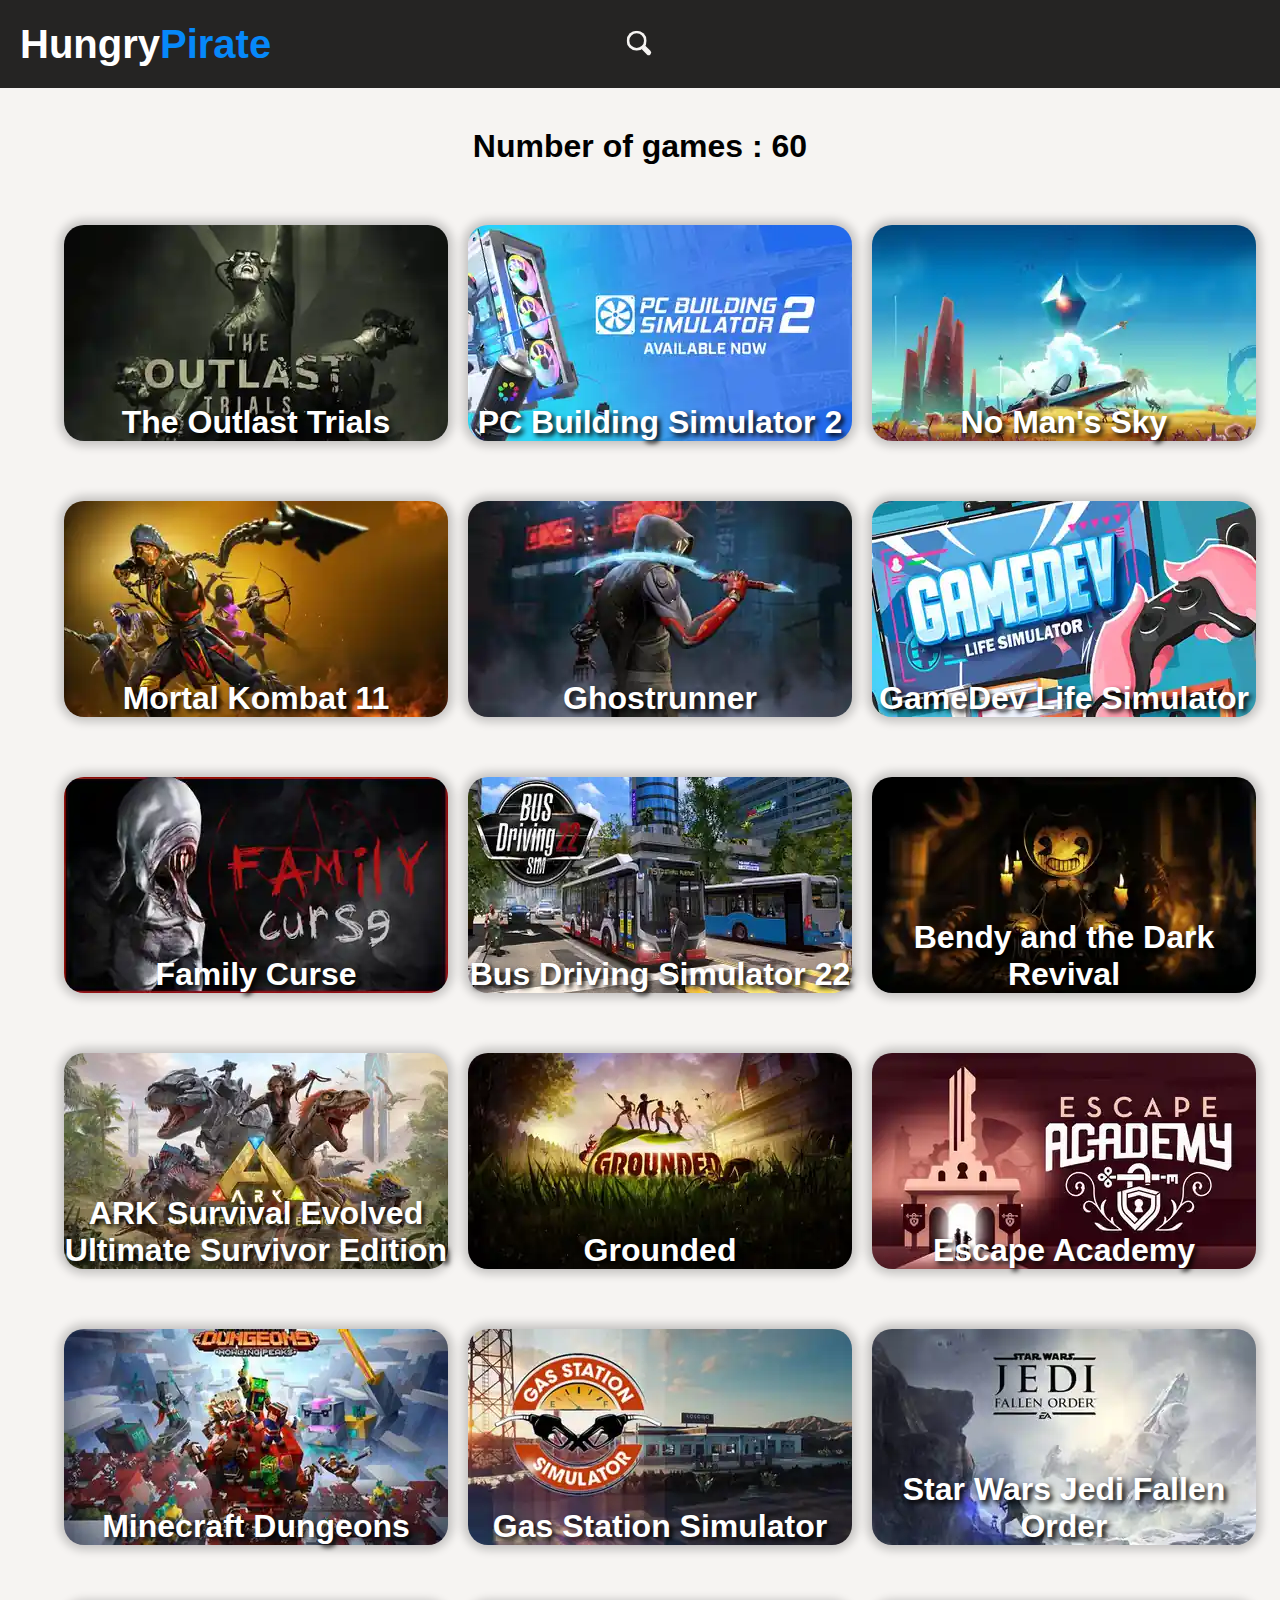
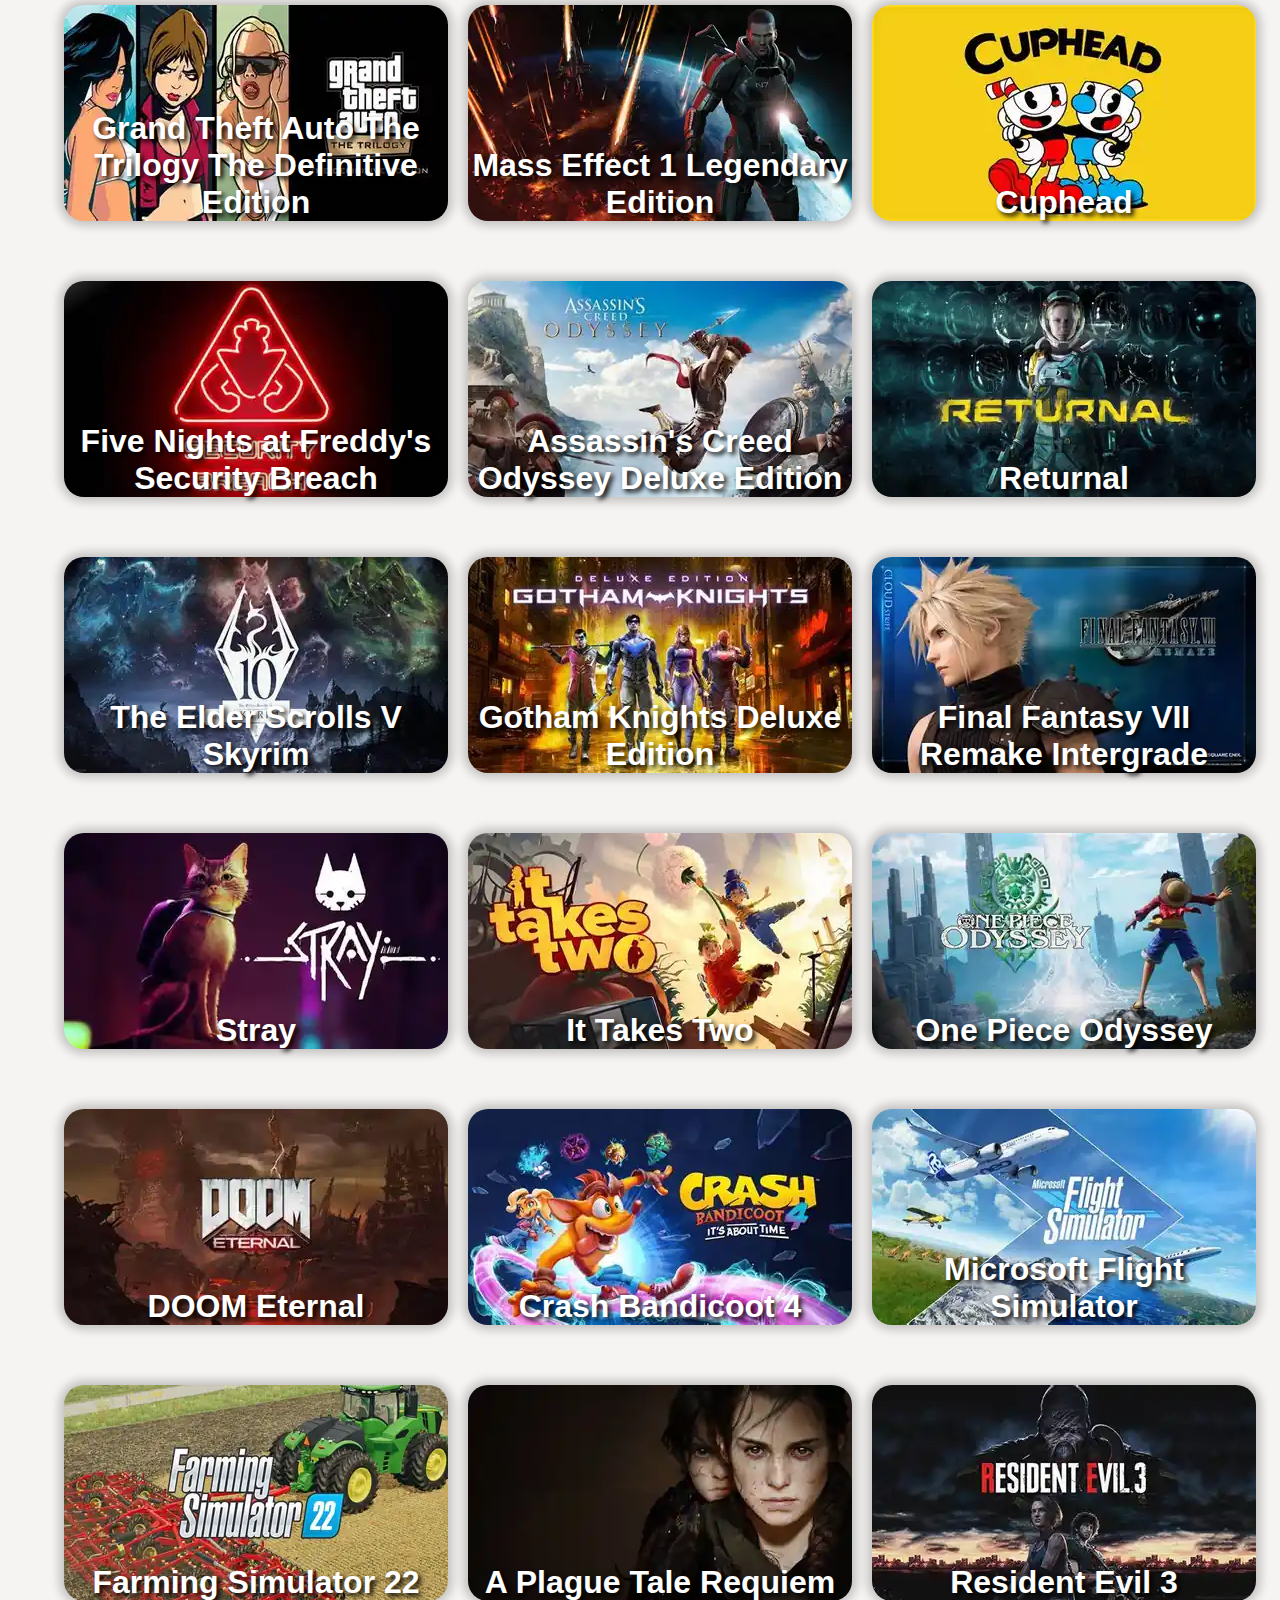
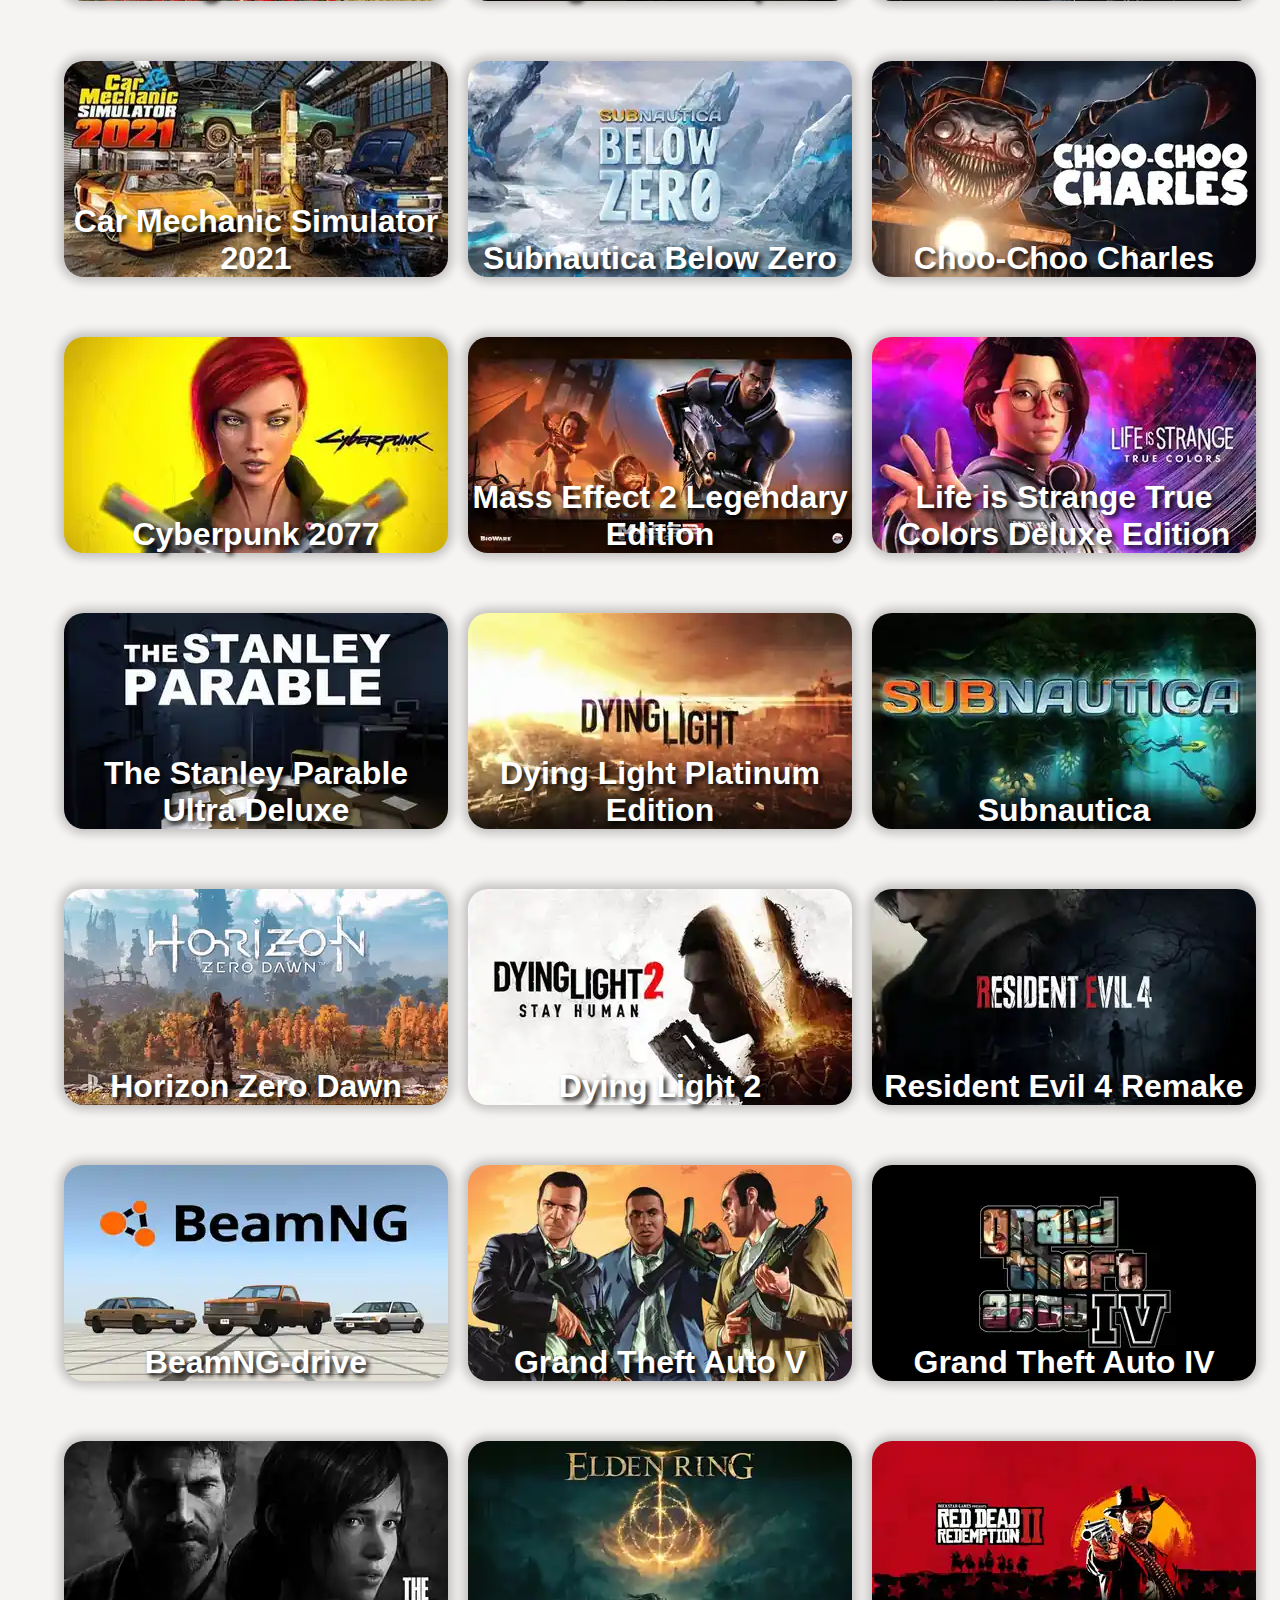
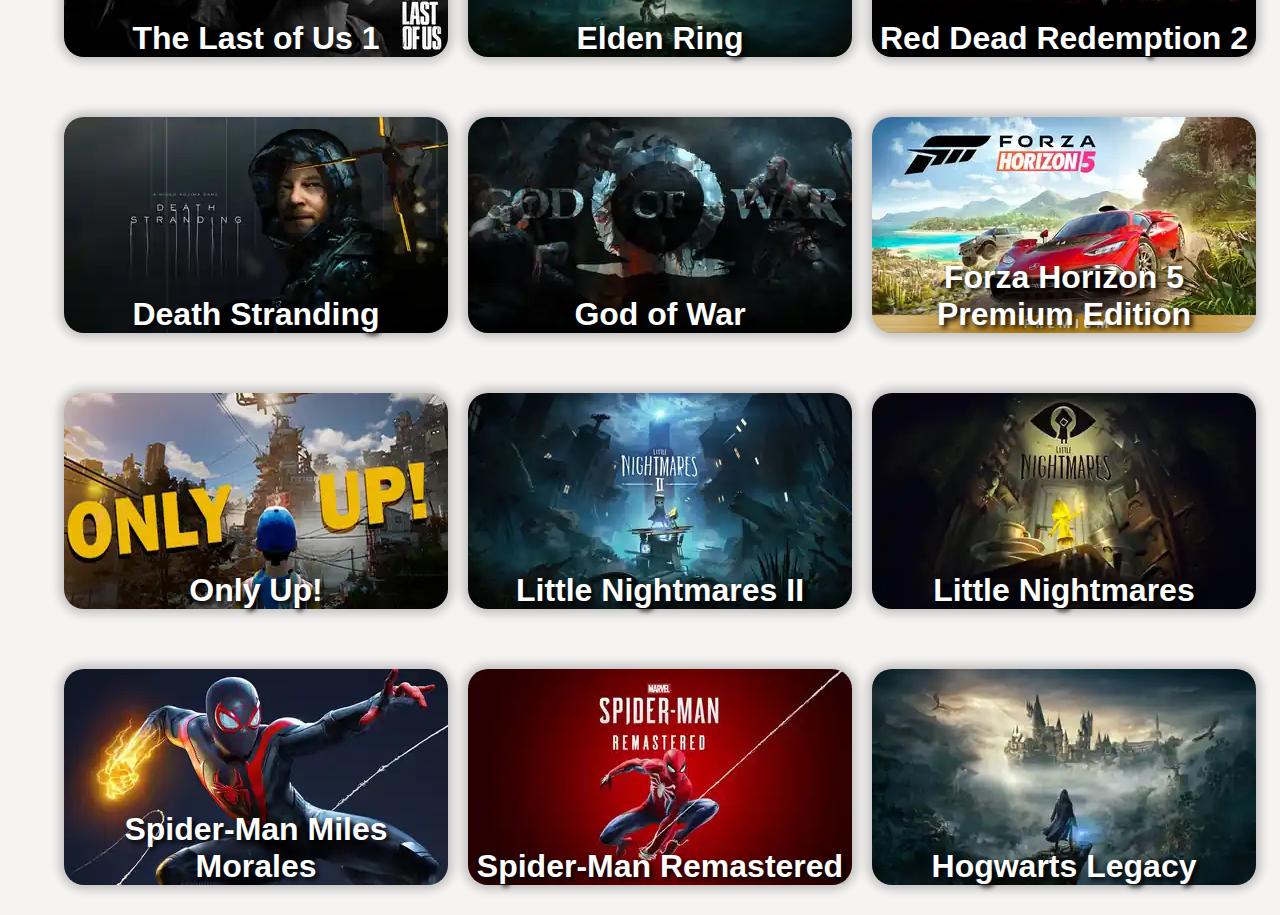
<file: game.html>
<!DOCTYPE html>
<html lang="en">
<head>
   <link rel="stylesheet" href="style.css">
   <link rel="stylesheet" href="searchbar.css">
   <meta http-equiv="Content-Type" content="text/html;charset=UTF-8">
	<title>Hungry Pirate</title>

  <!-- Google tag (gtag.js) -->
  <script async src="https://www.googletagmanager.com/gtag/js?id=G-Q481T6CS5Q"></script>
  <script>
    window.dataLayer = window.dataLayer || [];
    function gtag(){dataLayer.push(arguments);}
    gtag('js', new Date());

    gtag('config', 'G-Q481T6CS5Q');
  </script>
</head>
<body>

	<header>
      <div class="BoxTitle">
        <a href="index.html"><h1 class="Title">Hungry<span style="color: #0688fa;">Pirate</span></h1></a>
      </div>
      <form action="" class="search-bar">
        <input id="in" type="text" autocomplete="off" pattern=".*\S.*" required>
        <button class="search-btn">
          <span>Search</span>
        </button>
      </form>
    </header>

    <script src="https://ajax.googleapis.com/ajax/libs/jquery/3.6.0/jquery.min.js"></script>
  <script>
  $(document).ready(function(){
    $("form #in").on("keyup", function() {
      var value = $(this).val().toLowerCase();
      $("#myList a").filter(function() {
        $(this).toggle($(this).text().toLowerCase().indexOf(value) > -1)
      });
      var count = $("#myList a:visible").length;
      $("#count").text(count);
    });
    var count = $("#myList a").length;
      $("#count").text(count);
  });
  </script>

  <h1 class="number-game">Number of games : <span id="count"></span></h1>

  <main class="main">
    <ul id="myList">
      <!-- <a href="link" target="_blank"><div class="game" style="background-image: url();"><h1 class="text-game">Text</h1></div></a> -->
      <a href="https://upfiles.com/Tggub" target="_blank"><div class="game" style="background-image: url(img/games/the\ outlast\ trial.webp);"><h1 class="text-game">The Outlast Trials</h1></div></a>
      <a href="https://upfiles.com/SpUTFK" target="_blank"><div class="game" style="background-image: url(img/games/pc\ building\ simulator\ 2.webp);"><h1 class="text-game">PC Building Simulator 2</h1></div></a>
      <a href="https://upfiles.com/urNw3Dn" target="_blank"><div class="game" style="background-image: url(img/games/no\ mans\ sky.webp);"><h1 class="text-game">No Man's Sky</h1></div></a>
      <a href="https://upfiles.com/mnaqefV" target="_blank"><div class="game" style="background-image: url(img/games/mortal\ kombat\ 11.webp);"><h1 class="text-game">Mortal Kombat 11</h1></div></a>
      <a href="https://upfiles.com/vXe2kZY" target="_blank"><div class="game" style="background-image: url(img/games/ghostrunner.webp);"><h1 class="text-game">Ghostrunner</h1></div></a>
      <a href="https://upfiles.com/nkCHcBnd" target="_blank"><div class="game" style="background-image: url(img/games/gamedev-life-simulator.webp);"><h1 class="text-game">GameDev Life Simulator</h1></div></a>
      <a href="https://upfiles.com/gAbc9F" target="_blank"><div class="game" style="background-image: url(img/games/Family\ Curse.webp);"><h1 class="text-game">Family Curse</h1></div></a>
      <a href="https://upfiles.com/ZQd5TXhw" target="_blank"><div class="game" style="background-image: url(img/games/bus\ driving\ sim\ 22.webp);"><h1 class="text-game">Bus Driving Simulator 22</h1></div></a>
      <a href="https://upfiles.com/GHiHoIR" target="_blank"><div class="game" style="background-image: url(img/games/bandy\ and\ the\ dark\ revival.webp);"><h1 class="text-game">Bendy and the Dark Revival</h1></div></a>
      <a href="https://upfiles.com/Vm9tp1U" target="_blank"><div class="game" style="background-image: url(img/games/ark\ survival\ evolved\ ultime\ edition.webp);"><h1 class="text-game">ARK Survival Evolved Ultimate Survivor Edition</h1></div></a>
      <a href="https://upfiles.com/tiTox3FS" target="_blank"><div class="game" style="background-image: url(img/games/grounded.webp);"><h1 class="text-game">Grounded</h1></div></a>
      <a href="https://upfiles.com/QHUG2DZ" target="_blank"><div class="game" style="background-image: url(img/games/escape\ academy.webp);"><h1 class="text-game">Escape Academy</h1></div></a>
      <a href="https://upfiles.com/5H25L" target="_blank"><div class="game" style="background-image: url(img/games/minecraft\ dungeons.webp);"><h1 class="text-game">Minecraft Dungeons</h1></div></a>
      <a href="https://upfiles.com/XvSrx1MY" target="_blank"><div class="game" style="background-image: url(img/games/gas\ station\ sim.webp);"><h1 class="text-game">Gas Station Simulator</h1></div></a>
      <a href="https://upfiles.com/rDpJ0Lf" target="_blank"><div class="game" style="background-image: url(img/games/star\ wars\ fallen\ order.webp);"><h1 class="text-game">Star Wars Jedi Fallen Order</h1></div></a>
      <a href="https://upfiles.com/8eOxrnH" target="_blank"><div class="game" style="background-image: url(img/games/gta\ the\ trilogy.webp);"><h1 class="text-game">Grand Theft Auto The Trilogy The Definitive Edition</h1></div></a>
      <a href="https://upfiles.com/mGHh" target="_blank"><div class="game" style="background-image: url(img/games/mass\ effect\ 1.webp);"><h1 class="text-game">Mass Effect 1 Legendary Edition</h1></div></a>
      <a href="https://upfiles.com/ucAb" target="_blank"><div class="game" style="background-image: url(img/games/cuphead.webp);"><h1 class="text-game">Cuphead</h1></div></a>
      <a href="https://upfiles.com/2S1mbKTP" target="_blank"><div class="game" style="background-image: url(img/games/fnaf\ security\ breach.webp);"><h1 class="text-game">Five Nights at Freddy's Security Breach</h1></div></a>
      <a href="https://upfiles.com/VbBa" target="_blank"><div class="game" style="background-image: url(img/games/assasins\ creed\ odyssey.webp);"><h1 class="text-game">Assassin's Creed Odyssey Deluxe Edition</h1></div></a>
      <a href="https://upfiles.com/ZFIy9ge5" target="_blank"><div class="game" style="background-image: url(img/games/returnal.webp);"><h1 class="text-game">Returnal</h1></div></a>
      <a href="https://upfiles.com/zzlqCmw" target="_blank"><div class="game" style="background-image: url(img/games/the\ elder\ scroll\ 5.webp);"><h1 class="text-game">The Elder Scrolls V Skyrim</h1></div></a>
      <a href="https://upfiles.com/hyZBM7" target="_blank"><div class="game" style="background-image: url(img/games/gotham\ knight.webp);"><h1 class="text-game">Gotham Knights Deluxe Edition</h1></div></a>
      <a href="https://upfiles.com/qPPU0" target="_blank"><div class="game" style="background-image: url(img/games/final\ fant\ 7.webp);"><h1 class="text-game">Final Fantasy VII Remake Intergrade</h1></div></a>
      <a href="https://upfiles.com/Uief8T" target="_blank"><div class="game" style="background-image: url(img/games/stray.webp);"><h1 class="text-game">Stray</h1></div></a>
      <a href="https://upfiles.com/x24P7qV" target="_blank"><div class="game" style="background-image: url(img/games/it\ take\ two.webp);"><h1 class="text-game">It Takes Two</h1></div></a>
      <a href="https://upfiles.com/JkuuJj" target="_blank"><div class="game" style="background-image: url(img/games/one\ piece.webp);"><h1 class="text-game">One Piece Odyssey</h1></div></a>
      <a href="https://upfiles.com/JdLB7" target="_blank"><div class="game" style="background-image: url(img/games/doom\ eternal.webp);"><h1 class="text-game">DOOM Eternal</h1></div></a>
      <a href="https://upfiles.com/RTNJWnH" target="_blank"><div class="game" style="background-image: url(img/games/crash\ band\ 4.webp);"><h1 class="text-game">Crash Bandicoot 4</h1></div></a>
      <a href="https://upfiles.com/4g7sj" target="_blank"><div class="game" style="background-image: url(img/games/flight\ sim.webp);"><h1 class="text-game">Microsoft Flight Simulator</h1></div></a>
      <a href="https://upfiles.com/SxtI" target="_blank"><div class="game" style="background-image: url(img/games/farming\ sim\ 2022.webp);"><h1 class="text-game">Farming Simulator 22</h1></div></a>
      <a href="https://upfiles.com/RHbvyl" target="_blank"><div class="game" style="background-image: url(img/games/plague\ tale.webp);"><h1 class="text-game">A Plague Tale Requiem</h1></div></a>
      <a href="https://upfiles.com/d0bzeiAF" target="_blank"><div class="game" style="background-image: url(img/games/resident\ evil\ 3.webp);"><h1 class="text-game">Resident Evil 3</h1></div></a>
      <a href="https://upfiles.com/JLewKu" target="_blank"><div class="game" style="background-image: url(img/games/cms\ 2021.webp);"><h1 class="text-game">Car Mechanic Simulator 2021</h1></div></a>
      <a href="https://upfiles.com/YuIX" target="_blank"><div class="game" style="background-image: url(img/games/subnautica\ below\ zero.webp);"><h1 class="text-game">Subnautica Below Zero</h1></div></a>
      <a href="https://upfiles.com/Gae4IF" target="_blank"><div class="game" style="background-image: url(img/games/choo\ choo\ charles.webp);"><h1 class="text-game">Choo-Choo Charles</h1></div></a>
      <a href="https://upfiles.com/BO5V" target="_blank"><div class="game" style="background-image: url(img/games/cyberpunk.webp);"><h1 class="text-game">Cyberpunk 2077</h1></div></a>
      <a href="https://upfiles.com/6quYXBL" target="_blank"><div class="game" style="background-image: url(img/games/mass\ effect\ 2.webp);"><h1 class="text-game">Mass Effect 2 Legendary Edition</h1></div></a>
      <a href="https://upfiles.com/LtwitsUt" target="_blank"><div class="game" style="background-image: url(img/games/life\ is\ strange\ true\ color.webp);"><h1 class="text-game">Life is Strange True Colors Deluxe Edition</h1></div></a>
      <a href="https://upfiles.com/BQkne" target="_blank"><div class="game" style="background-image: url(img/games/the\ stanley\ parable.webp);"><h1 class="text-game">The Stanley Parable Ultra Deluxe</h1></div></a>
      <a href="https://upfiles.com/22o98" target="_blank"><div class="game" style="background-image: url(img/games/dying\ light.webp);"><h1 class="text-game">Dying Light Platinum Edition</h1></div></a>
      <a href="https://upfiles.com/0RBJ1T" target="_blank"><div class="game" style="background-image: url(img/games/subnautica.webp);"><h1 class="text-game">Subnautica</h1></div></a>
      <a href="https://upfiles.com/LPuD8qM" target="_blank"><div class="game" style="background-image: url(img/games/horizon\ zd.webp);"><h1 class="text-game">Horizon Zero Dawn</h1></div></a>
      <a href="https://upfiles.com/9AizvT" target="_blank"><div class="game" style="background-image: url(img/games/dying\ light\ 2.webp);"><h1 class="text-game">Dying Light 2</h1></div></a>
      <a href="https://upfiles.com/a5XJDybI" target="_blank"><div class="game" style="background-image: url(img/games/resident\ evil\ 4.webp);"><h1 class="text-game">Resident Evil 4 Remake</h1></div></a>
      <a href="https://upfiles.com/8oOBs" target="_blank"><div class="game" style="background-image: url(img/games/beamNG.webp);"><h1 class="text-game">BeamNG-drive</h1></div></a>
      <a href="https://upfiles.com/MEzaf" target="_blank"><div class="game" style="background-image: url(img/games/gta\ 5.webp);"><h1 class="text-game">Grand Theft Auto V</h1></div></a>
      <a href="https://upfiles.com/dGLsnsDV" target="_blank"><div class="game" style="background-image: url(img/games/gta\ 4.webp);"><h1 class="text-game">Grand Theft Auto IV</h1></div></a>
      <a href="https://upfiles.com/Q2z0" target="_blank"><div class="game" style="background-image: url(img/games/the\ last\ of\ us.webp);"><h1 class="text-game">The Last of Us 1</h1></div></a>
      <a href="https://upfiles.com/69noAoUZ" target="_blank"><div class="game" style="background-image: url(img/games/elden\ ring.webp);"><h1 class="text-game">Elden Ring</h1></div></a>
      <a href="https://upfiles.com/js9siDP" target="_blank"><div class="game" style="background-image: url(img/games/rdr2.webp);"><h1 class="text-game">Red Dead Redemption 2</h1></div></a>
      <a href="https://upfiles.com/JXvQ" target="_blank"><div class="game" style="background-image: url(img/games/death\ stranding.webp);"><h1 class="text-game">Death Stranding</h1></div></a>
      <a href="https://upfiles.com/ScbOa" target="_blank"><div class="game" style="background-image: url(img/games/gow.webp);"><h1 class="text-game">God of War</h1></div></a>
      <a href="https://upfiles.com/ckFrY0F" target="_blank"><div class="game" style="background-image: url(img/games/fh5.webp);"><h1 class="text-game">Forza Horizon 5 <br> Premium Edition</h1></div></a>
      <a href="https://upfiles.com/HqoHe1" target="_blank"><div class="game" style="background-image: url(img/games/onlyup.webp);"><h1 class="text-game">Only Up!</h1></div></a>
      <a href="https://upfiles.com/BROFG" target="_blank"><div class="game" style="background-image: url(img/games/little\ nightmare\ 2.webp);"><h1 class="text-game">Little Nightmares II</h1></div></a>
      <a href="https://upfiles.com/ydXJjy" target="_blank"><div class="game" style="background-image: url(img/games/little\ nightmare.webp);"><h1 class="text-game">Little Nightmares</h1></div></a>
      <a href="https://upfiles.com/iegoeG0u" target="_blank"><div class="game" style="background-image: url(img/games/spiderman\ mm.webp);"><h1 class="text-game">Spider-Man Miles Morales</h1></div></a>
      <a href="https://upfiles.com/AkPjqNd" target="_blank"><div class="game" style="background-image: url(img/games/spiderman.webp);"><h1 class="text-game">Spider-Man Remastered</h1></div></a>
      <a href="https://upfiles.com/TZK8R" target="_blank"><div class="game" style="background-image: url(img/games/hp.webp);"><h1 class="text-game">Hogwarts Legacy</h1></div></a>
    </ul>
  </main>

  <script>
    $(document).ready(function(){
      var count = $("#myList a").length;
      $("#count").text(count);
    });
  </script>

  <script src="main.js"></script>

</body>
</html>
</file>
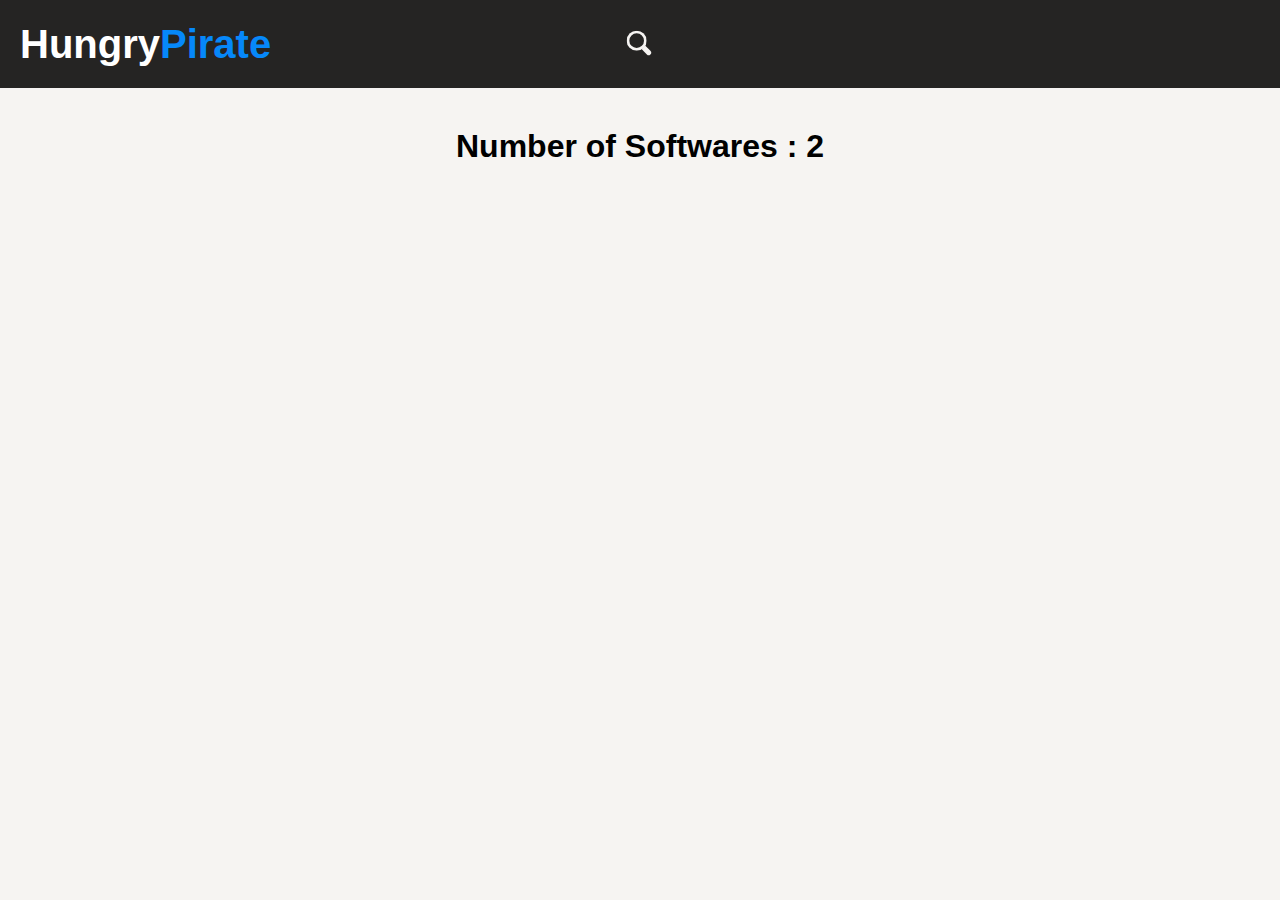
<file: software.html>
<!DOCTYPE html>
<html lang="en">
<head>
   <link rel="stylesheet" href="style.css">
   <link rel="stylesheet" href="searchbar.css">
	<title>Hungry Pirate</title>

   <!-- Google tag (gtag.js) -->
  <script async src="https://www.googletagmanager.com/gtag/js?id=G-Q481T6CS5Q"></script>
  <script>
    window.dataLayer = window.dataLayer || [];
    function gtag(){dataLayer.push(arguments);}
    gtag('js', new Date());

    gtag('config', 'G-Q481T6CS5Q');
  </script>
</head>
<body>

	<header>
      <div class="BoxTitle">
        <a href="index.html"><h1 class="Title">Hungry<span style="color: #0688fa;">Pirate</span></h1></a>
      </div>
      <form action="" class="search-bar">
        <input id="in" type="text" autocomplete="off" pattern=".*\S.*" required>
        <button class="search-btn">
          <span>Search</span>
        </button>
      </form>
    </header>

    <script src="https://ajax.googleapis.com/ajax/libs/jquery/3.6.0/jquery.min.js"></script>
  <script>
  $(document).ready(function(){
    $("form #in").on("keyup", function() {
      var value = $(this).val().toLowerCase();
      $("#myList a").filter(function() {
        $(this).toggle($(this).text().toLowerCase().indexOf(value) > -1)
      });
      var count = $("#myList a:visible").length;
      $("#count").text(count);
    });
    var count = $("#myList a").length;
      $("#count").text(count);
  });
  </script>

  <h1 class="number-game">Number of Softwares : <span id="count"></span></h1>

  <main class="main">
    <ul id="myList">
      <!-- <a href="link" target="_blank"><div class="game" style="background-image: url();"><h1 class="text-game">Text</h1></div></a> -->
      <a href="https://upfiles.com/vYhamI" target="_blank"><div class="game" style="background-image: url(https://addiscohitz.files.wordpress.com/2021/07/photoshop.png?w=737);"><h1 class="text-game">Adobe Photoshop <br> 2021</h1></div></a>
      <a href="https://upfiles.com/gwkOT2" target="_blank"><div class="game" style="background-image: url(https://th.bing.com/th/id/R.5b153965851588697484f52861862fd3?rik=fDYYdq1SY93RgA&pid=ImgRaw&r=0);"><h1 class="text-game">Adobe After Effects <br> 2020</h1></div></a>
    </ul>
  </main>

  <script>
    $(document).ready(function(){
      var count = $("#myList a").length;
      $("#count").text(count);
    });
  </script>

</body>
</html>
</file>
<file: style.css>
*{
   border: 0;
   box-sizing: border-box;
   margin: 0;
   color: black;
   font-family: 'Raleway', sans-serif;
 }

 body{
   background-color: #f6f4f2;
 }
 
 header{
   width: 100%;
   height: 88px;
   background: #252423;
 }
 
 .boxTitle{
   width: 30%;
   height: 100%;
 }
 
 .Title{
   position: absolute;
   font-size: 40px;
   margin-top: 22px;
   margin-left: 20px;
   color: white;
 }

 .sub-title{
   padding-top: 50px;
   padding-bottom: 50px;
   text-align: center;
   font-size: 50px;
 }

 main{
   width: 100%;
   display: flex;
   flex-wrap: wrap;
   justify-content: center;
 }
 
 .category {
   width: 400px;
   height: 350px;
   margin: 10px;
   border-radius: 20px;
   background-color: white;
   border: solid 2px #1A1D4E;
   transition: transform 0.3s ease-in-out;
}

.category:hover{
   transform: scale(1.05);
}

.img-category{
   width: 300px;
   height: 300px;
   display: block;
   margin: 0 auto;
}

.text-category{
   padding-top: 30px;
   text-align: center;
}


a{
   text-decoration: none;
}

.main{
   padding-top: 30px;
   width: 100%;
   display: flex;
   flex-wrap: wrap;
   justify-content: center;
}

ul{
   display: flex;
   flex-wrap: wrap;
   justify-content: center;
}


.game{
   background-color: #252423;
   box-shadow: 0px 0px 10px 5px rgba(0, 0, 0, 0.2);
   background-size: cover;
   width: 384px;
   height: 216px;
   margin: 10px;
   border-radius: 20px;
   transition: transform 0.3s ease-in-out;
}

.game:hover{
   transform: scale(1.03);
}

.text-game{
   color: white;
   text-shadow: 3px 3px 5px black;
   text-align: center;
   display: flex;
   justify-content: center;
   align-items:end;
   height: 100%;
}

.number-game{
   text-align: center;
   padding-top: 40px;
}

#myList a{
   display: none;
 }

footer{
   position: absolute;
   bottom: 0;
   width: 100%;
   background-color: #252423;
}

footer h2, a{
   padding-top: 20px;
   padding-bottom: 20px;
   color: white;
   text-align: center;
}

footer a{
   text-decoration: underline;
}
</file>
<file: searchbar.css>
input {
	color: #171717;
}
.search-bar {
	display: flex;
  background: #252423;
}

.search-bar input,
.search-btn, 
.search-btn:before, 
.search-btn:after {
	transition: all 0.25s ease-out;
}
.search-bar input,
.search-btn {
	width: 3em;
	height: 3em;
}
.search-bar input:invalid:not(:focus),
.search-btn {
	cursor: pointer;
}
.search-bar,
.search-bar input:focus,
.search-bar input:valid  {
	width: 100%;
}
.search-bar input:focus,
.search-bar input:not(:focus) + .search-btn:focus {
	outline: transparent;
}
.search-bar {
	margin: auto;
	padding: 1.5em;
	justify-content: center;
	max-width: 30em;
}
.search-bar input {
	background: transparent;
	border-radius: 1.5em;
	box-shadow: 0 0 0 0.4em #f6f4f2 inset;
	padding: 0.75em;
	transform: translate(0.5em,0.5em) scale(0.5);
	transform-origin: 100% 0;
	-webkit-appearance: none;
	-moz-appearance: none;
	appearance: none;
}
.search-bar input::-webkit-search-decoration {
	-webkit-appearance: none;
}
.search-bar input:focus,
.search-bar input:valid {
	background: #fff;
	border-radius: 0.375em 0 0 0.375em;
	box-shadow: 0 0 0 0.1em #d9d9d9 inset;
	transform: scale(1);
}
.search-btn {
	background: #f6f4f2;
	border-radius: 0 0.75em 0.75em 0 / 0 1.5em 1.5em 0;
	padding: 0.75em;
	position: relative;
	transform: translate(0.25em,0.25em) rotate(45deg) scale(0.25,0.125);
	transform-origin: 0 50%;
}
.search-btn:before, 
.search-btn:after {
	content: "";
	display: block;
	opacity: 0;
	position: absolute;
}
.search-btn:before {
	border-radius: 50%;
	box-shadow: 0 0 0 0.2em #f1f1f1 inset;
	top: 0.75em;
	left: 0.75em;
	width: 1.2em;
	height: 1.2em;
}
.search-btn:after {
	background: #f1f1f1;
	border-radius: 0 0.25em 0.25em 0;
	top: 51%;
	left: 51%;
	width: 0.75em;
	height: 0.25em;
	transform: translate(0.2em,0) rotate(45deg);
	transform-origin: 0 50%;
}
.search-btn span {
	display: inline-block;
	overflow: hidden;
	width: 1px;
	height: 1px;
}


.search-bar input:focus + .search-btn,
.search-bar input:valid + .search-btn {
	background: #2762f3;
	border-radius: 0 0.375em 0.375em 0;
	transform: scale(1);
}
.search-bar input:focus + .search-btn:before, 
.search-bar input:focus + .search-btn:after,
.search-bar input:valid + .search-btn:before, 
.search-bar input:valid + .search-btn:after {
	opacity: 1;
}
.search-bar input:focus + .search-btn:hover,
.search-bar input:valid + .search-btn:hover,
.search-bar input:valid:not(:focus) + .search-btn:focus {
	background: #0c48db;
}
.search-bar input:focus + .search-btn:active,
.search-bar input:valid + .search-btn:active {
	transform: translateY(1px);
}
</file>
